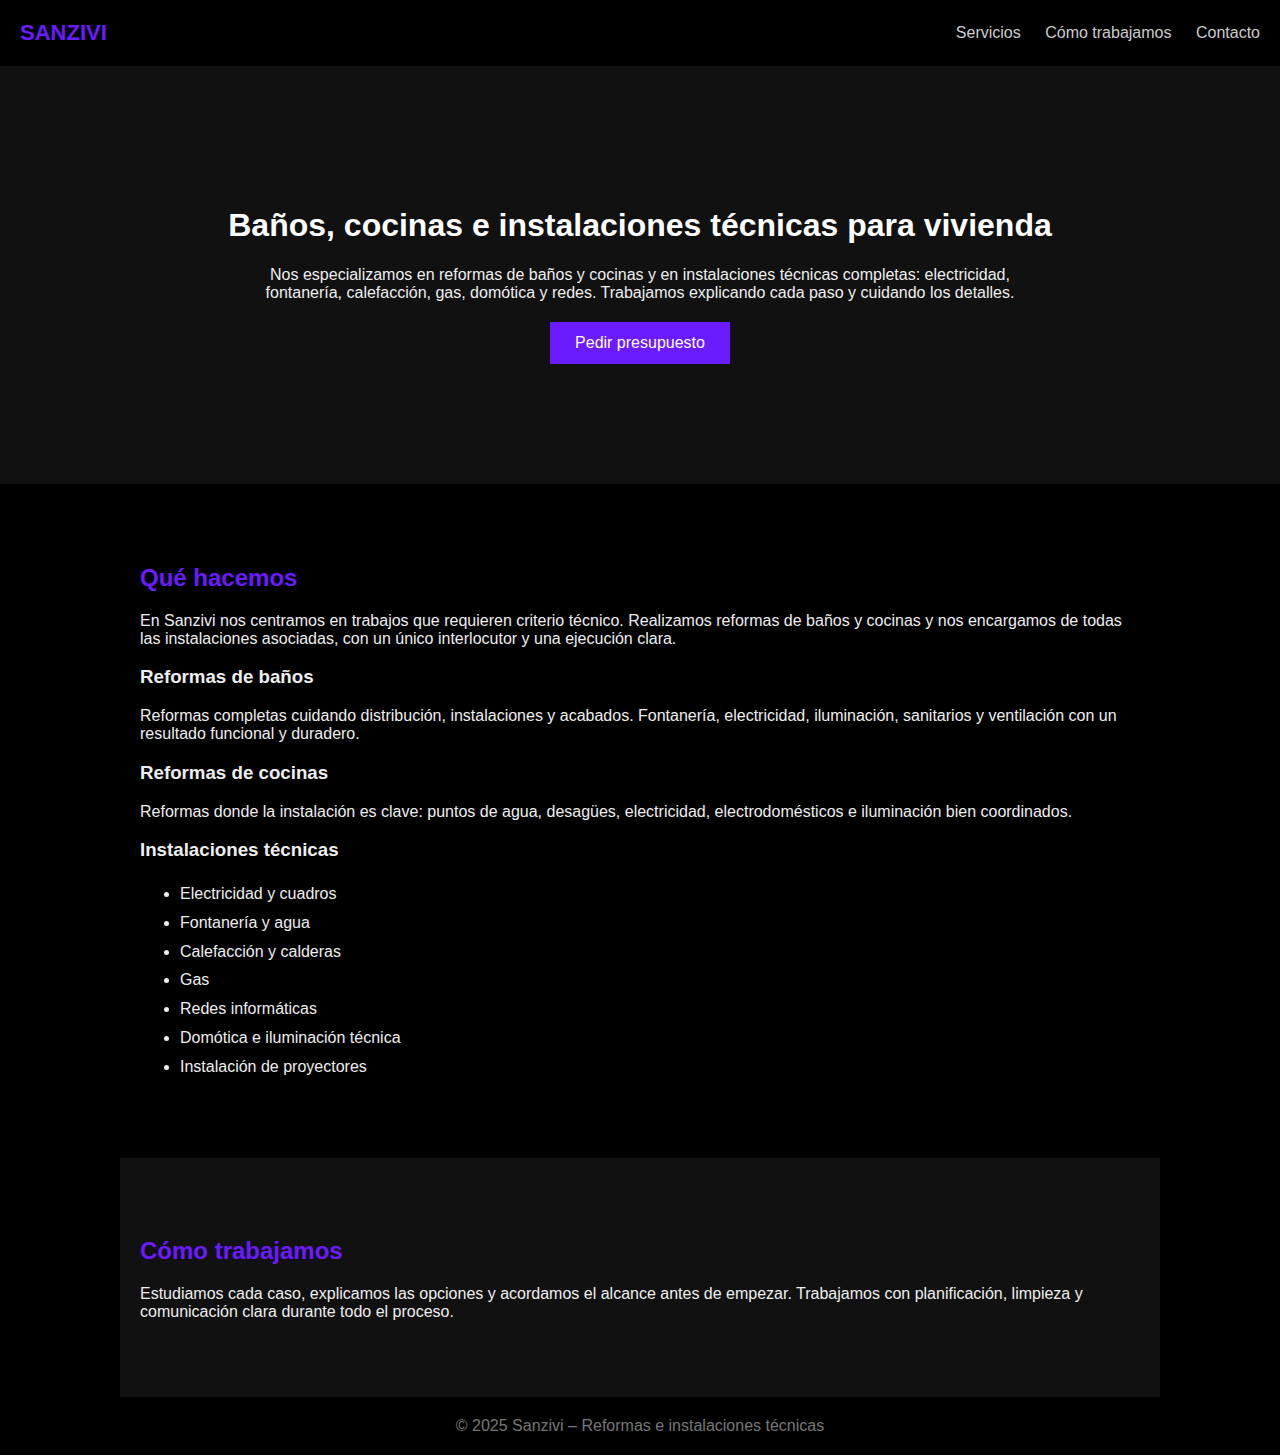
<file: index.html>
<!DOCTYPE html>
<html lang="es">
<head>
<meta charset="UTF-8">
<meta name="viewport" content="width=device-width, initial-scale=1.0">
<title>Sanzivi Reformas e Instalaciones</title>
<link rel="stylesheet" href="styles.css">
</head>
<body>

<header>
  <div class="logo">SANZIVI</div>
  <nav>
    <a href="#servicios">Servicios</a>
    <a href="#metodo">Cómo trabajamos</a>
    <a href="contacto.html">Contacto</a>
  </nav>
</header>

<section class="hero">
  <h1>Baños, cocinas e instalaciones técnicas para vivienda</h1>
  <p>Nos especializamos en reformas de baños y cocinas y en instalaciones técnicas completas: electricidad, fontanería, calefacción, gas, domótica y redes. Trabajamos explicando cada paso y cuidando los detalles.</p>
  <a class="btn" href="contacto.html">Pedir presupuesto</a>
</section>

<section id="servicios" class="bloque">
  <h2>Qué hacemos</h2>
  <p>En Sanzivi nos centramos en trabajos que requieren criterio técnico. Realizamos reformas de baños y cocinas y nos encargamos de todas las instalaciones asociadas, con un único interlocutor y una ejecución clara.</p>

  <h3>Reformas de baños</h3>
  <p>Reformas completas cuidando distribución, instalaciones y acabados. Fontanería, electricidad, iluminación, sanitarios y ventilación con un resultado funcional y duradero.</p>

  <h3>Reformas de cocinas</h3>
  <p>Reformas donde la instalación es clave: puntos de agua, desagües, electricidad, electrodomésticos e iluminación bien coordinados.</p>

  <h3>Instalaciones técnicas</h3>
  <ul>
    <li>Electricidad y cuadros</li>
    <li>Fontanería y agua</li>
    <li>Calefacción y calderas</li>
    <li>Gas</li>
    <li>Redes informáticas</li>
    <li>Domótica e iluminación técnica</li>
    <li>Instalación de proyectores</li>
  </ul>
</section>

<section id="metodo" class="bloque oscuro">
  <h2>Cómo trabajamos</h2>
  <p>Estudiamos cada caso, explicamos las opciones y acordamos el alcance antes de empezar. Trabajamos con planificación, limpieza y comunicación clara durante todo el proceso.</p>
</section>

<footer>
  © 2025 Sanzivi – Reformas e instalaciones técnicas
</footer>

</body>
</html>
</file>
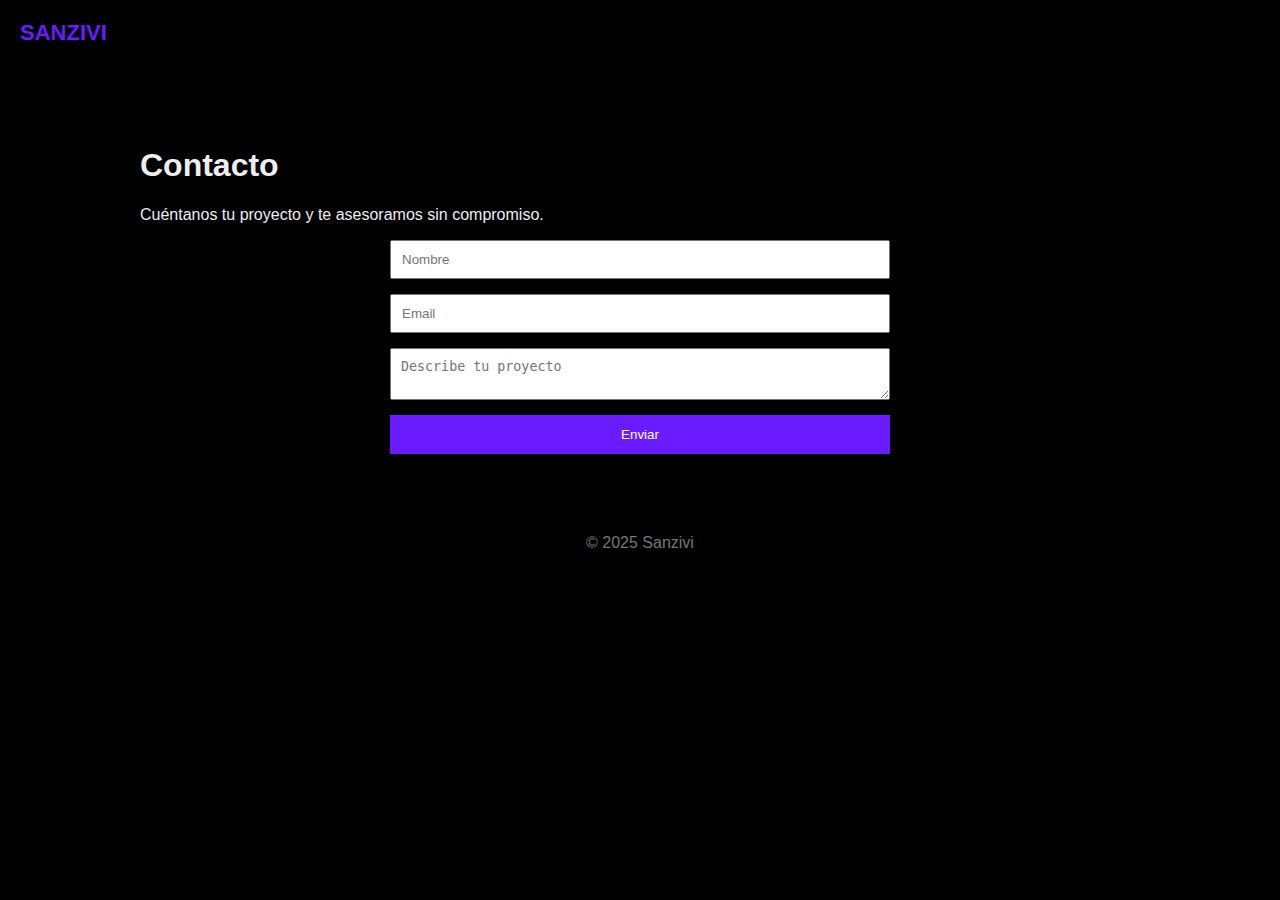
<file: contacto.html>
<!DOCTYPE html>
<html lang="es">
<head>
<meta charset="UTF-8">
<meta name="viewport" content="width=device-width, initial-scale=1.0">
<title>Contacto – Sanzivi</title>
<link rel="stylesheet" href="styles.css">
</head>
<body>

<header>
  <div class="logo">SANZIVI</div>
</header>

<section class="bloque">
  <h1>Contacto</h1>
  <p>Cuéntanos tu proyecto y te asesoramos sin compromiso.</p>

  <form action="https://formspree.io/f/xnqeknzn" method="POST">
    <input type="text" name="nombre" placeholder="Nombre" required>
    <input type="email" name="email" placeholder="Email" required>
    <textarea name="mensaje" placeholder="Describe tu proyecto" required></textarea>
    <button type="submit">Enviar</button>
  </form>
</section>

<footer>
  © 2025 Sanzivi
</footer>

</body>
</html>
</file>
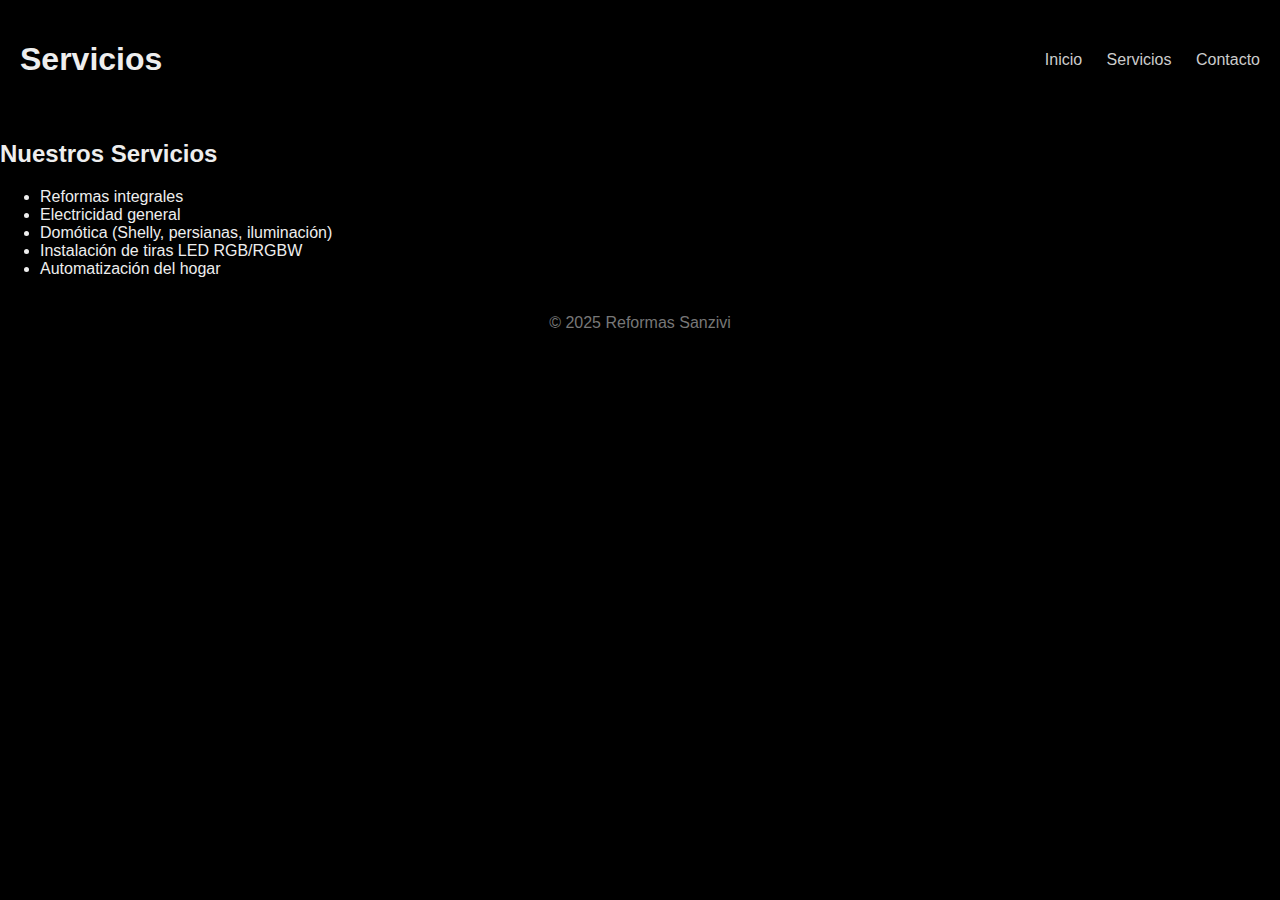
<file: servicios.html>
<!DOCTYPE html>
<html lang="es">
<head>
<meta charset="UTF-8">
<meta name="viewport" content="width=device-width, initial-scale=1.0">
<title>Servicios – Reformas Sanzivi</title>
<link rel="stylesheet" href="styles.css">
</head>
<body>
<header>
  <h1>Servicios</h1>
  <nav>
    <a href="index.html">Inicio</a>
    <a href="servicios.html">Servicios</a>
    <a href="contacto.html">Contacto</a>
  </nav>
</header>

<section>
  <h2>Nuestros Servicios</h2>
  <ul>
    <li>Reformas integrales</li>
    <li>Electricidad general</li>
    <li>Domótica (Shelly, persianas, iluminación)</li>
    <li>Instalación de tiras LED RGB/RGBW</li>
    <li>Automatización del hogar</li>
  </ul>
</section>

<footer>
  © 2025 Reformas Sanzivi
</footer>
</body>
</html>
</file>
<file: styles.css>
body{margin:0;font-family:Arial,Helvetica,sans-serif;background:#000;color:#eee}
header{display:flex;justify-content:space-between;align-items:center;padding:20px;background:#000}
.logo{font-weight:bold;color:#6A1BFF;font-size:22px}
nav a{color:#ccc;margin-left:20px;text-decoration:none}
nav a:hover{color:#6A1BFF}
.hero{padding:120px 20px;text-align:center;background:#111}
.hero h1{color:#fff}
.hero p{max-width:800px;margin:20px auto}
.btn{display:inline-block;background:#6A1BFF;color:#fff;padding:12px 25px;text-decoration:none}
.bloque{padding:60px 20px;max-width:1000px;margin:auto}
.bloque h2{color:#6A1BFF}
.bloque ul{line-height:1.8}
.oscuro{background:#111}
form{max-width:500px;margin:auto;display:flex;flex-direction:column}
input,textarea{margin-bottom:15px;padding:10px}
button{background:#6A1BFF;color:#fff;padding:12px;border:none}
footer{text-align:center;padding:20px;background:#000;color:#777}
</file>
